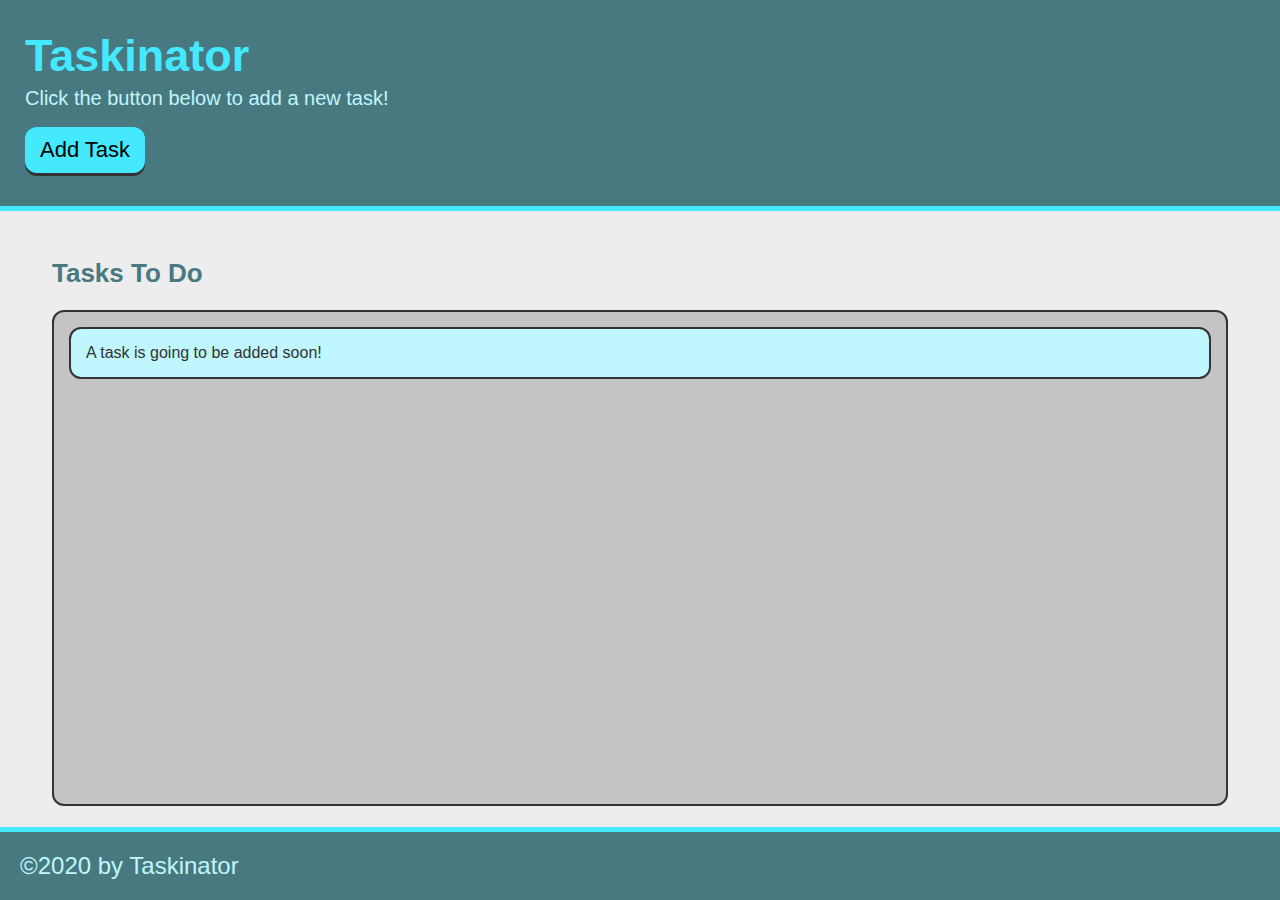
<file: Module_4/Code Snapshot 4.1/index.html>
<!DOCTYPE html>
<html lang="en">

<head>
  <meta charset="UTF-8">
  <meta name="viewport" content="width=device-width, initial-scale=1.0">
  <meta http-equiv="X-UA-Compatible" content="ie=edge">
  <title>Taskinator</title>
  <link rel="stylesheet" href="./assets/css/style.css">
</head>

<body>

  <header>
    <h1 class="page-title">Taskinator</h1>
    <p>Click the button below to add a new task!</p>
    <button class="btn" id="save-task">Add Task</button>
  </header>

  <main class="page-content">
    <section class="task-list-wrapper">
      <h2 class="list-title">Tasks To Do</h2>
      <ul class="task-list" id="tasks-to-do">
        <li class="task-item">A task is going to be added soon!</li>
      </ul>
    </section>
  </main>

  <footer>
    &copy;2020 by Taskinator
  </footer>

  <script src="./assets/js/script.js"></script>
</body>

</html>
</file>
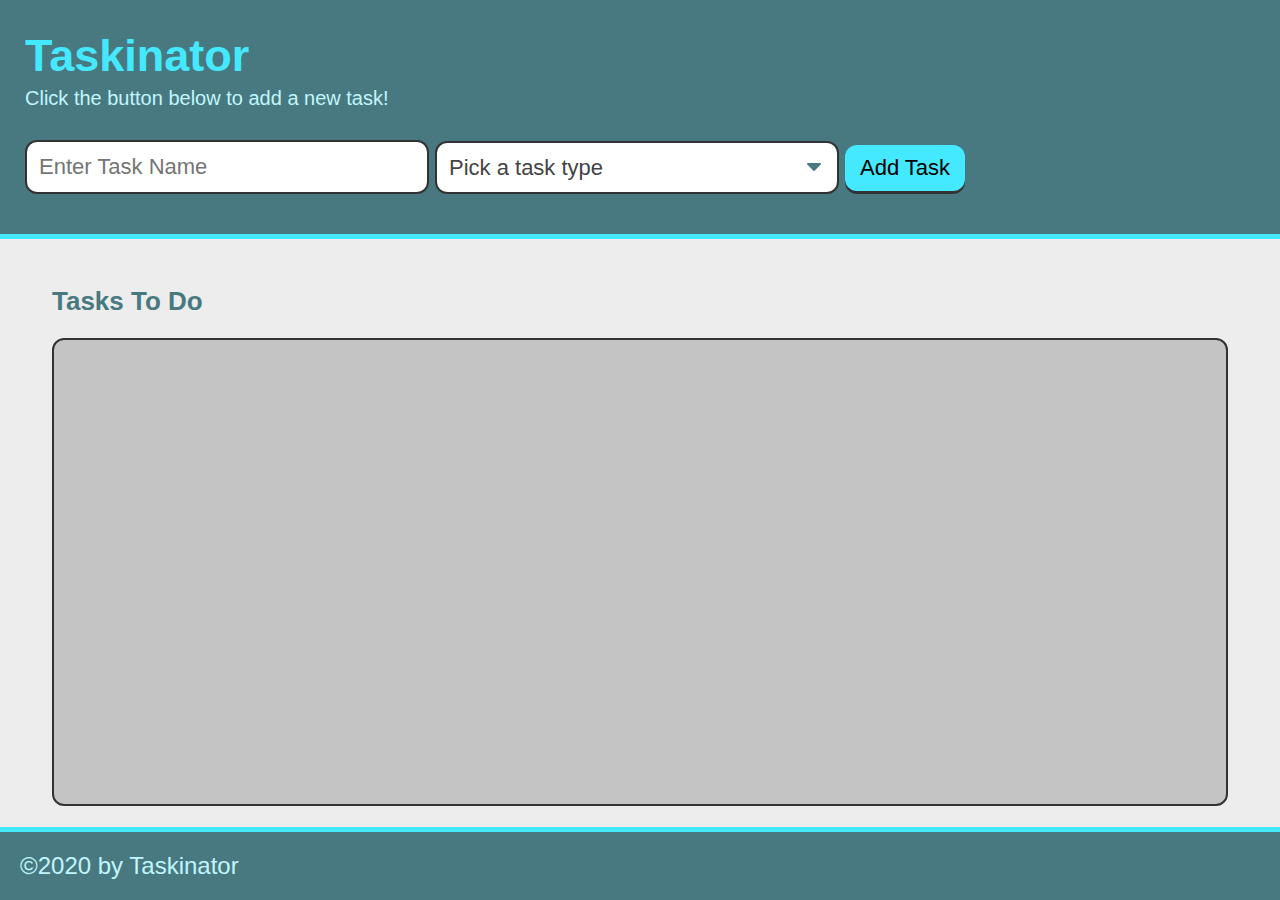
<file: Module_4/Code Snapshot 4.2/index.html>
<!DOCTYPE html>
<html lang="en">

<head>
  <meta charset="UTF-8">
  <meta name="viewport" content="width=device-width, initial-scale=1.0">
  <meta http-equiv="X-UA-Compatible" content="ie=edge">
  <title>Taskinator</title>
  <link rel="stylesheet" href="./assets/css/style.css">
</head>

<body>

  <header>
    <h1 class="page-title">Taskinator</h1>
    <p>Click the button below to add a new task!</p>
    <form id="task-form">
      <div class="form-group">
        <input type="text" name="task-name" placeholder="Enter Task Name" />
      </div>
      <div class="form-group">
        <select name="task-type" class="select-dropdown">
          <option value="" disabled selected>Pick a task type</option>
          <option value="Print">Print</option>
          <option value="Web">Web</option>
          <option value="Mobile">Mobile</option>
        </select>
      </div>
      <div class="form-group">
        <button class="btn" id="save-task" type="submit">Add Task</button>
      </div>
    </form>
  </header>

  <main class="page-content">
    <section class="task-list-wrapper">
      <h2 class="list-title">Tasks To Do</h2>
      <ul class="task-list" id="tasks-to-do"></ul>
    </section>
  </main>

  <footer>
    &copy;2020 by Taskinator
  </footer>

  <script src="./assets/js/script.js"></script>
</body>

</html>
</file>
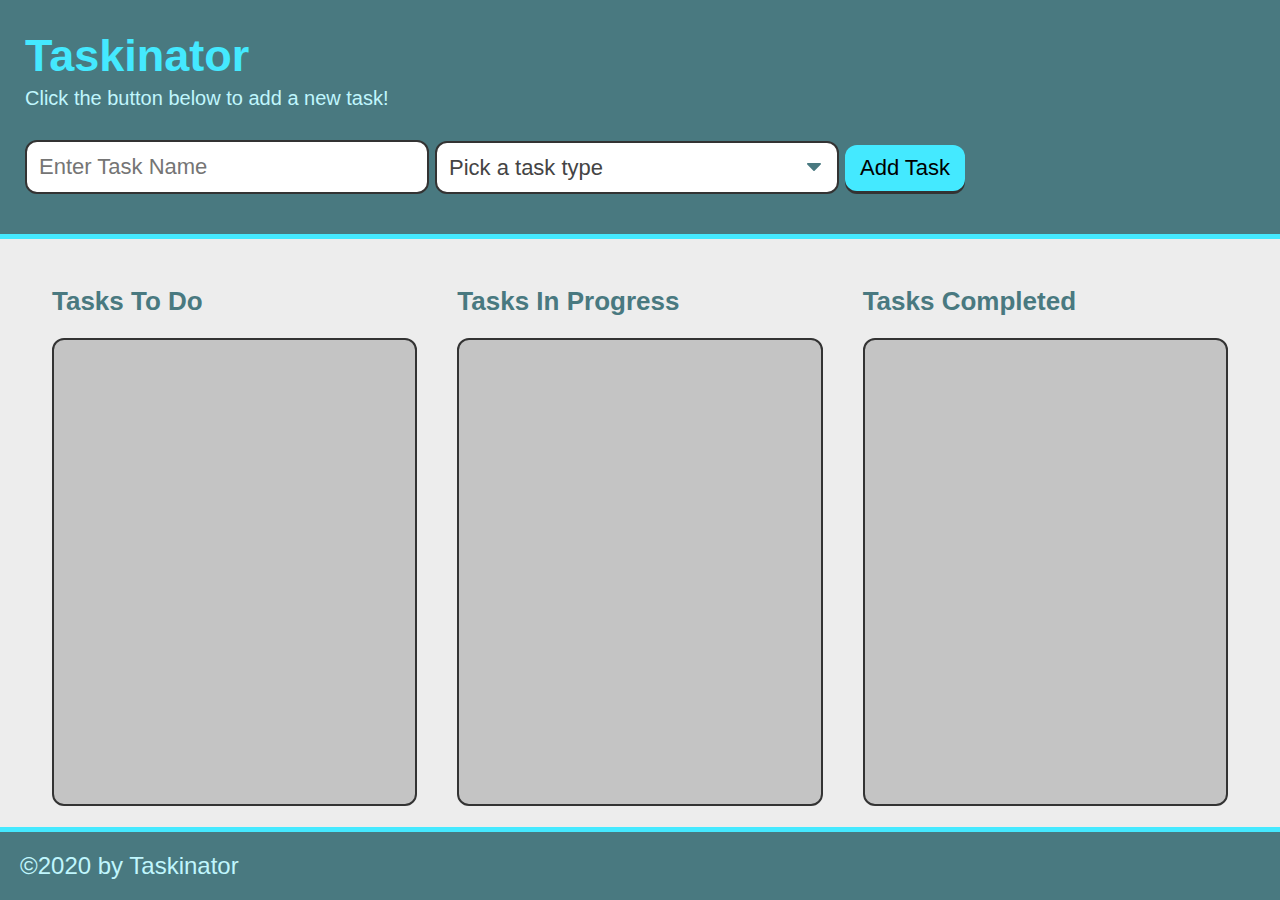
<file: Module_4/Code Snapshot 4.3/index.html>
<!DOCTYPE html>
<html lang="en">

<head>
  <meta charset="UTF-8">
  <meta name="viewport" content="width=device-width, initial-scale=1.0">
  <meta http-equiv="X-UA-Compatible" content="ie=edge">
  <title>Taskinator</title>
  <link rel="stylesheet" href="./assets/css/style.css">
</head>

<body>

  <header>
    <h1 class="page-title">Taskinator</h1>
    <p>Click the button below to add a new task!</p>
    <form id="task-form">
      <div class="form-group">
        <input type="text" name="task-name" placeholder="Enter Task Name" />
      </div>
      <div class="form-group">
        <select name="task-type" class="select-dropdown">
          <option value="" disabled selected>Pick a task type</option>
          <option value="Print">Print</option>
          <option value="Web">Web</option>
          <option value="Mobile">Mobile</option>
        </select>
      </div>
      <div class="form-group">
        <button class="btn" id="save-task" type="submit">Add Task</button>
      </div>
    </form>
  </header>

  <main class="page-content" id="page-content">
    <!-- Tasks To Do -->
    <section class="task-list-wrapper">
      <h2 class="list-title">Tasks To Do</h2>
      <ul class="task-list" id="tasks-to-do"></ul>
    </section>

    <!-- Tasks In Progress -->
    <section class="task-list-wrapper">
      <h2 class="list-title">Tasks In Progress</h2>
      <ul class="task-list" id="tasks-in-progress"></ul>
    </section>

    <!-- Tasks Completed -->
    <section class="task-list-wrapper">
      <h2 class="list-title">Tasks Completed</h2>
      <ul class="task-list" id="tasks-completed"></ul>
    </section>
  </main>

  <footer>
    &copy;2020 by Taskinator
  </footer>

  <script src="./assets/js/script.js"></script>
</body>

</html>
</file>
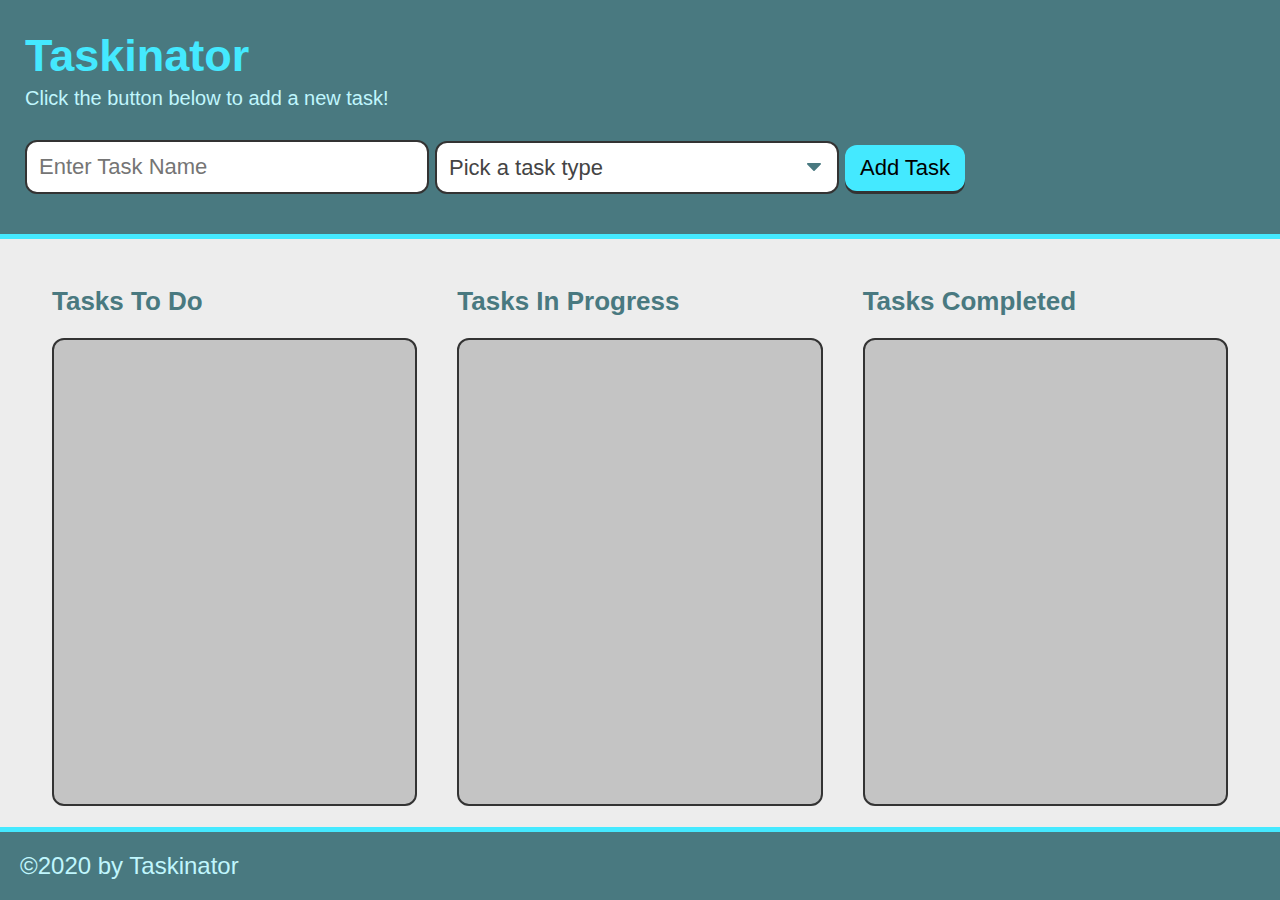
<file: Module_4/Code Snapshot 4.4/index.html>
<!DOCTYPE html>
<html lang="en">

<head>
  <meta charset="UTF-8">
  <meta name="viewport" content="width=device-width, initial-scale=1.0">
  <meta http-equiv="X-UA-Compatible" content="ie=edge">
  <title>Taskinator</title>
  <link rel="stylesheet" href="./assets/css/style.css">
</head>

<body>

  <header>
    <h1 class="page-title">Taskinator</h1>
    <p>Click the button below to add a new task!</p>
    <form id="task-form">
      <div class="form-group">
        <input type="text" name="task-name" placeholder="Enter Task Name" />
      </div>
      <div class="form-group">
        <select name="task-type" class="select-dropdown">
          <option value="" selected disabled>Pick a task type</option>
          <option value="Print">Print</option>
          <option value="Web">Web</option>
          <option value="Mobile">Mobile</option>
        </select>
      </div>
      <div class="form-group">
        <button class="btn" id="save-task" type="submit">Add Task</button>
      </div>
    </form>
  </header>

  <main class="page-content" id="page-content">
    <!-- Tasks To Do -->
    <section class="task-list-wrapper">
      <h2 class="list-title">Tasks To Do</h2>
      <ul class="task-list" id="tasks-to-do"></ul>
    </section>

    <!-- Tasks In Progress -->
    <section class="task-list-wrapper">
      <h2 class="list-title">Tasks In Progress</h2>
      <ul class="task-list" id="tasks-in-progress"></ul>
    </section>

    <!-- Tasks Completed -->
    <section class="task-list-wrapper">
      <h2 class="list-title">Tasks Completed</h2>
      <ul class="task-list" id="tasks-completed"></ul>
    </section>
  </main>

  <footer>
    &copy;2020 by Taskinator
  </footer>

  <script src="./assets/js/script.js"></script>
</body>

</html>
</file>
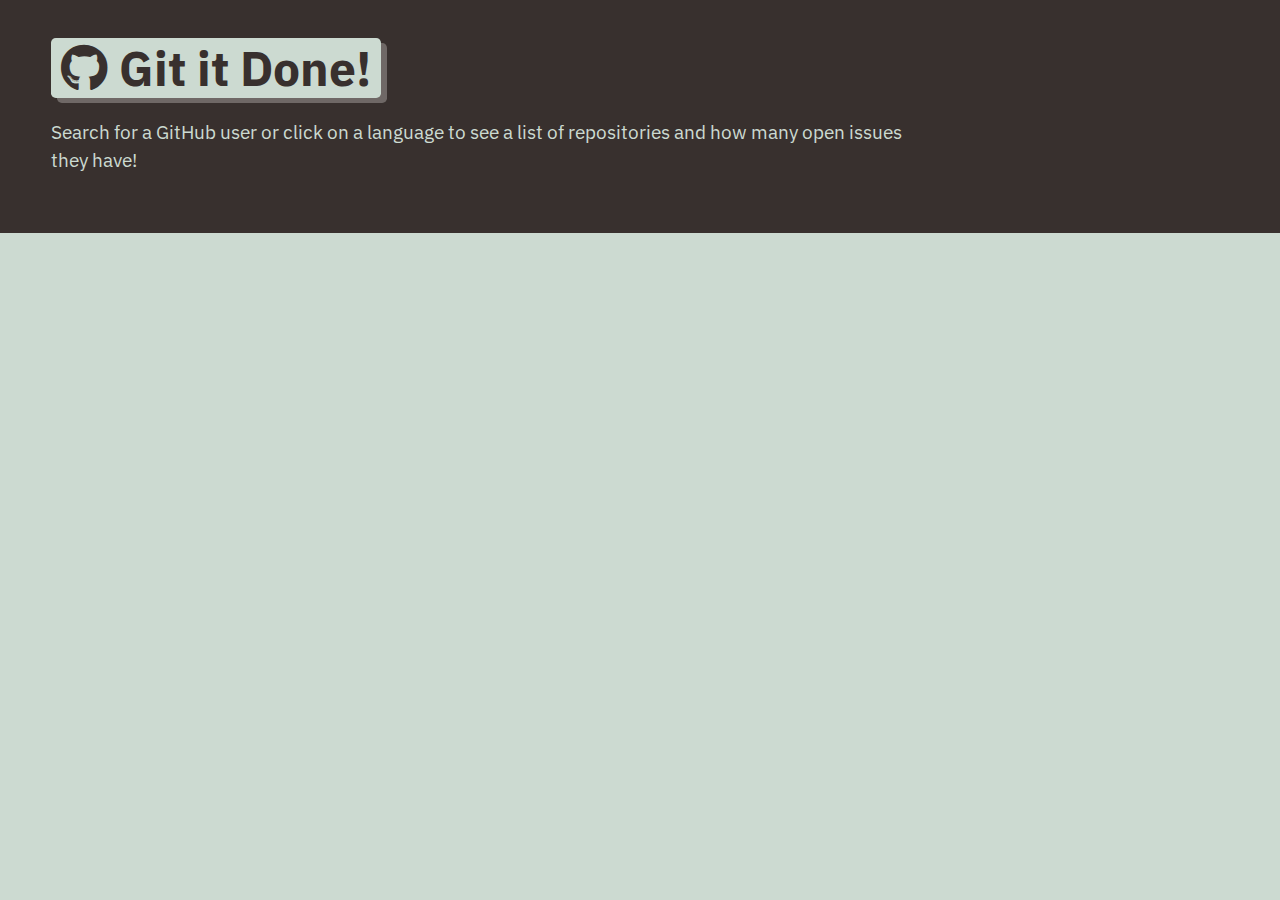
<file: Module_6/git-it-done/index.html>
<!DOCTYPE html>
<html lang="en">

<head>
  <meta charset="UTF-8">
  <meta name="viewport" content="width=device-width, initial-scale=1.0">
  <meta http-equiv="X-UA-Compatible" content="ie=edge">
  <link href="https://fonts.googleapis.com/css?family=IBM+Plex+Sans:400,400i,700&display=swap" rel="stylesheet">
  <link rel="stylesheet" href="https://cdnjs.cloudflare.com/ajax/libs/font-awesome/5.11.2/css/all.min.css">
  <link rel="stylesheet" href="./assets/css/style.css" />
  <title>Git it Done</title>
</head>

<body class="flex-column min-100-vh">
  <header class="hero">
    <h1 class="app-title"><i class="fab fa-github"></i> Git it Done!</h1>
    <p>Search for a GitHub user or click on a language to see a list of repositories and how many open issues they have!
    </p>
  </header>


  <main class="flex-row justify-space-between">

  </main>

</body>

</html>
</file>
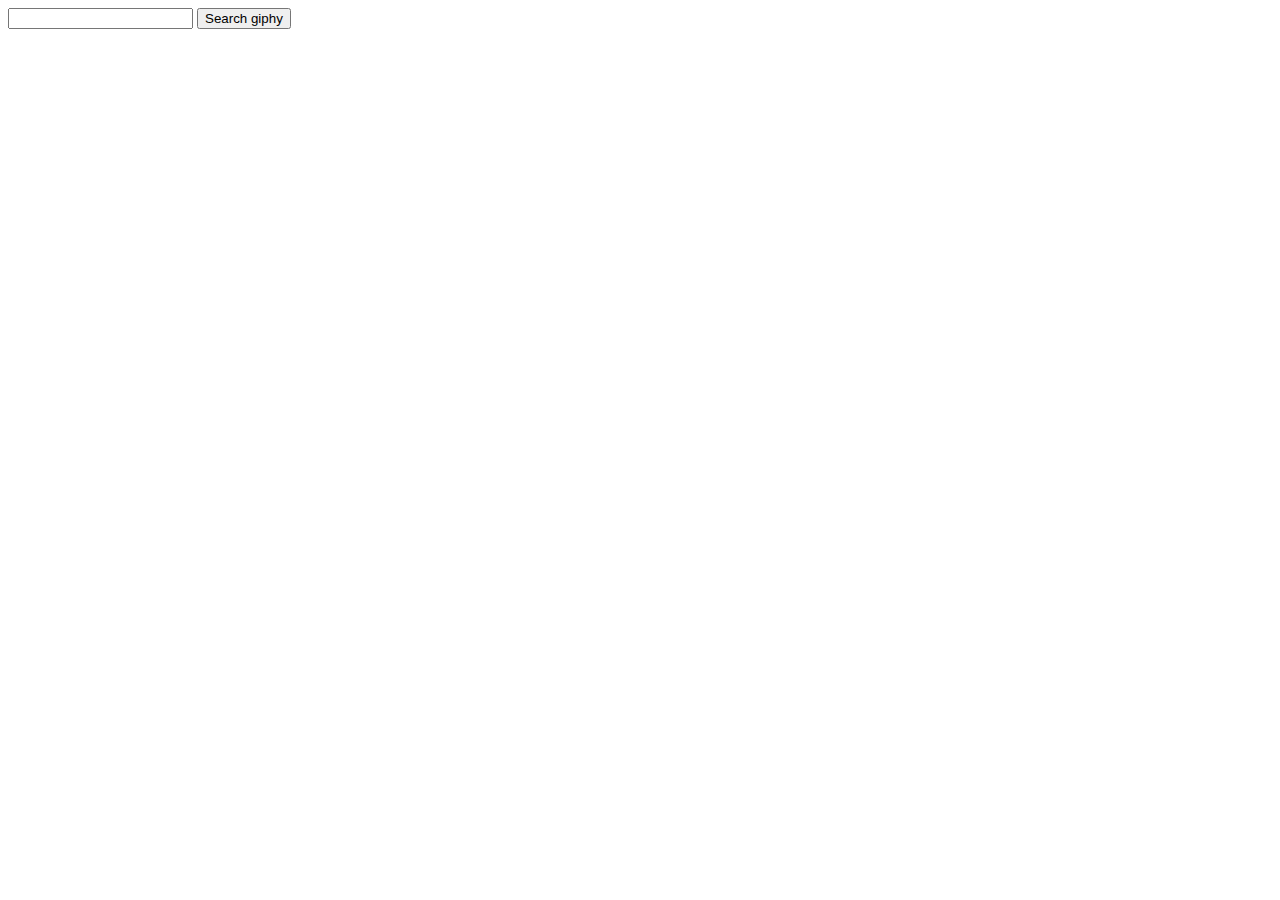
<file: playground/giphyApp/index.html>
<!DOCTYPE html>
<html lang="en">

<head>
    <meta charset="UTF-8">
    <meta http-equiv="X-UA-Compatible" content="IE=edge">
    <meta name="viewport"
        content="width=device-width, user-scalable=no, initial-scale=1.0, maxium-scale=1, minimum-scale=1.0">
    <title>Document</title>
</head>

<body>

    <form>
        <input type="text" id="giphyInput" />
        <button id="submitSearch">Search giphy</button>
    </form>

    <div class="giphyContainer"></div>
</body>

<script src="app.js"></script>

</html>
</file>
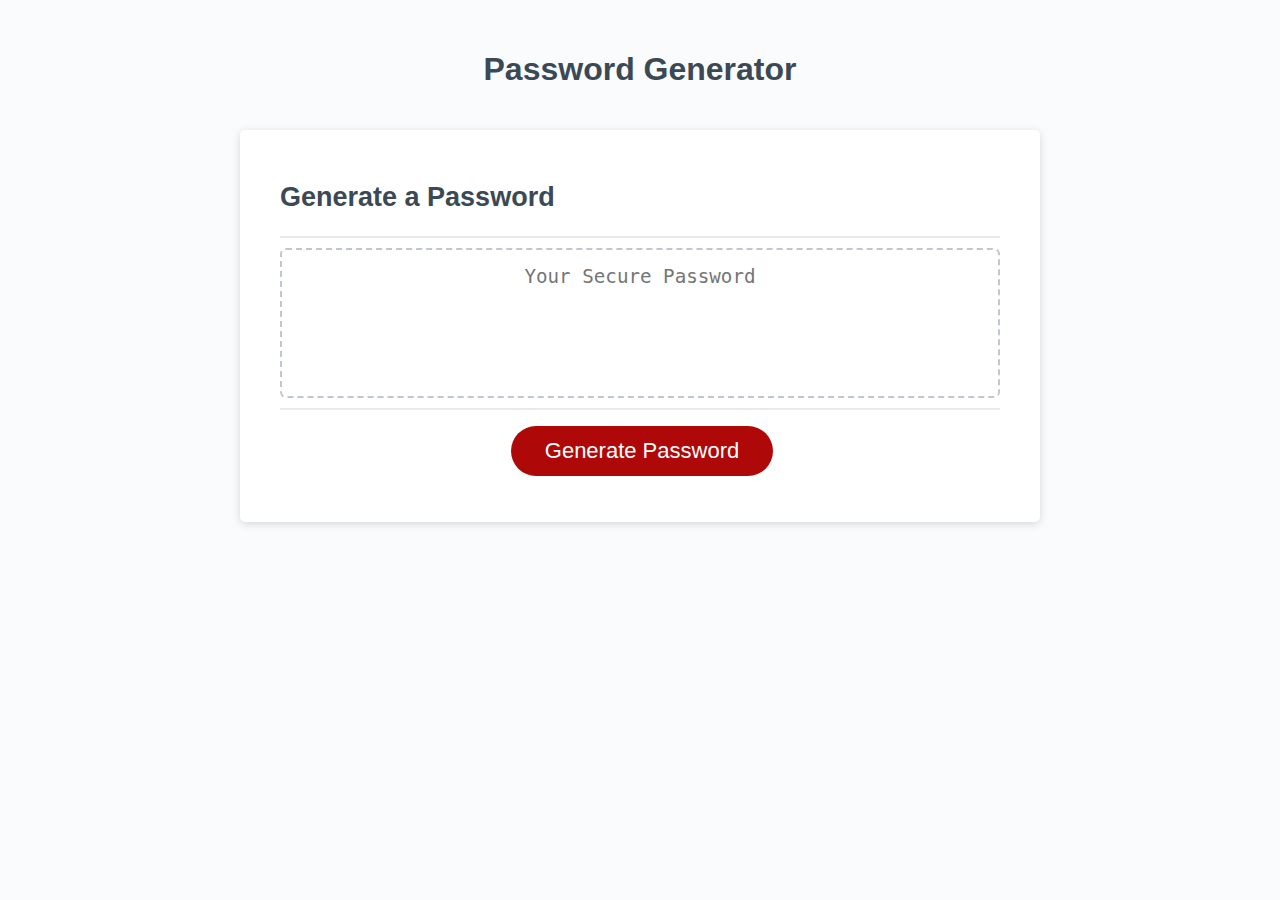
<file: 03-JavaScript/02-Challenge/Develop/index.html>
<!DOCTYPE html>
<html lang="en">
  <head>
    <meta charset="UTF-8" />
    <meta name="viewport" content="width=device-width, initial-scale=1.0" />
    <meta http-equiv="X-UA-Compatible" content="ie=edge" />
    <title>Password Generator</title>
    <link rel="stylesheet" href="style.css" />
  </head>
  <body>
    <div class="wrapper">
      <header>
        <h1>Password Generator</h1>
      </header>
      <div class="card">
        <div class="card-header">
          <h2>Generate a Password</h2>
        </div>
        <div class="card-body">
          <textarea
            readonly
            id="password"
            placeholder="Your Secure Password"
            aria-label="Generated Password"
          ></textarea>
        </div>
        <div class="card-footer">
          <button id="generate" class="btn">Generate Password</button>
        </div>
      </div>
    </div>
    <script src="script.js"></script>
  </body>
</html>
</file>
<file: Module_4/Code Snapshot 4.1/assets/css/style.css>
* {
  box-sizing: border-box;
}

:root {
  --primary: #44e9ff;
  --secondary: #497980;
  --tertiary: rgb(192, 246, 253);
  --grey: #333;
  font-size: 62.5%;
}

body {
  background: #ededed;
  color: var(--grey);
  margin: 0;
  padding: 0;
  display: flex;
  min-height: 100vh;
  flex-direction: column;
  font-family: Verdana, Geneva, Tahoma, sans-serif;
}

header {
  background: var(--secondary);
  padding: 30px 25px;
  border-bottom: 5px solid var(--primary);
}

header p {
  color: var(--tertiary);
  margin: 5px 0 20px;
  font-size: 2rem;
}

p,
li {
  font-size: 1.6rem;
}

form {
  display: flex;
  align-items: flex-end;
  flex-wrap: wrap;
}

form input {
  outline: none;
  border: none;
  padding: 12px;
  width: 100%;
  font-size: 2.2rem;
  border: 2px solid var(--grey);
  border-radius: 12px;
}

form .form-group {
  margin: 10px 6px 10px 0;
  flex: 1;
}

footer {
  width: 100%;
  background: var(--secondary);
  color: var(--tertiary);
  font-size: 2.4rem;
  padding: 20px;
  border-top: 5px solid var(--primary);
}

.page-title {
  color: var(--primary);
  margin-bottom: 5px;
  margin-top: 0;
  font-size: 4.5rem;
}

.page-content {
  flex: 1;
  display: flex;
  flex-wrap: wrap;
  justify-content: center;
  margin: 25px auto;
  width: 95%;
}

.task-list-wrapper {
  flex: 1;
  margin: 0 20px 20px;
}

.list-title {
  color: var(--secondary);
  font-size: 2.6rem;
}

.task-list {
  list-style: none;
  padding: 15px;
  height: calc(100% - 50px);
  background: rgb(196, 196, 196);
  border-radius: 12px;
  border: 2px solid var(--grey);
}

.task-item {
  color: var(--grey);
  padding: 15px 15px;
  border: 2px solid var(--grey);
  background: var(--tertiary);
  border-radius: 12px;
  margin-bottom: 20px;
}

.task-name {
  margin: 0;
  font-size: 1.8rem;
}

.task-type {
  color: var(--secondary);
  font-size: 1.55rem;
}
.task-actions {
  display: flex;
  flex-wrap: wrap;
  align-items: center;
  margin: 10px 0 5px 0;
  justify-content: space-between;
}

.task-actions button,
.task-actions select {
  flex: 1;
}

.btn {
  outline: none;
  border: none;
  display: inline-block;
  padding: 10px 15px;
  background: var(--primary);
  font-size: 2.2rem;
  border-radius: 12px;
  position: relative;
  top: -3px;
  box-shadow: 0 3px var(--grey);
}

.btn:hover {
  box-shadow: 0 2px var(--grey);
  top: -2px;
}
.btn:active {
  box-shadow: 0 0px var(--grey);
  top: 0;
}

.edit-btn,
.delete-btn {
  font-size: 1.4rem;
  padding: 5px 7px;
  margin: 3px;
  background: var(--secondary);
  color: #fff;
}

.select-dropdown,
.select-status {
  display: block;
  font-size: 2.2rem;
  color: #444;
  padding: 12px;
  width: 100%;
  max-width: 100%;
  margin: 0;
  border: 2px solid var(--grey);
  border-radius: 12px;
  -moz-appearance: none;
  -webkit-appearance: none;
  appearance: none;
  background-color: #fff;
  background-image: url("../images/select-arrow.svg");
  background-repeat: no-repeat, repeat;
  background-position: right 0.7em top 50%, 0 0;
  background-size: 0.65em auto, 100%;
}

.select-status {
  font-size: 1.4rem;
  padding: 4px 28px 4px 4px;
  width: auto;
}

.select-dropdown::-ms-expand,
.select-status::-ms-expand {
  display: none;
}

.select-dropdown:hover,
.select-status:hover {
  border-color: #888;
}

.select-dropdown:focus,
.select-status:focus {
  border-color: #aaa;
  box-shadow: 0 0 1px 3px rgba(59, 153, 252, 0.7);
  box-shadow: 0 0 0 3px -moz-mac-focusring;
  color: #222;
  outline: none;
}
.select-dropdown option,
.select-status option {
  font-weight: normal;
  font-size: 2rem;
}

@media screen and (max-width: 980px) {
  form .form-group {
    flex: 1 100%;
  }

  form .form-group button {
    width: 100%;
  }

  .task-list-wrapper {
    flex-basis: 100%;
  }

}
</file>
<file: Module_4/Code Snapshot 4.2/assets/css/style.css>
* {
  box-sizing: border-box;
}

:root {
  --primary: #44e9ff;
  --secondary: #497980;
  --tertiary: rgb(192, 246, 253);
  --grey: #333;
  font-size: 62.5%;
}

body {
  background: #ededed;
  color: var(--grey);
  margin: 0;
  padding: 0;
  display: flex;
  min-height: 100vh;
  flex-direction: column;
  font-family: Verdana, Geneva, Tahoma, sans-serif;
}

header {
  background: var(--secondary);
  padding: 30px 25px;
  border-bottom: 5px solid var(--primary);
}

header p {
  color: var(--tertiary);
  margin: 5px 0 20px;
  font-size: 2rem;
}

p,
li {
  font-size: 1.6rem;
}

form {
  display: flex;
  align-items: flex-end;
  flex-wrap: wrap;
}

form input {
  outline: none;
  border: none;
  padding: 12px;
  width: 100%;
  font-size: 2.2rem;
  border: 2px solid var(--grey);
  border-radius: 12px;
}

form .form-group {
  margin: 10px 6px 10px 0;
  flex: 1;
}

footer {
  width: 100%;
  background: var(--secondary);
  color: var(--tertiary);
  font-size: 2.4rem;
  padding: 20px;
  border-top: 5px solid var(--primary);
}

.page-title {
  color: var(--primary);
  margin-bottom: 5px;
  margin-top: 0;
  font-size: 4.5rem;
}

.page-content {
  flex: 1;
  display: flex;
  flex-wrap: wrap;
  justify-content: center;
  margin: 25px auto;
  width: 95%;
}

.task-list-wrapper {
  flex: 1;
  margin: 0 20px 20px;
}

.list-title {
  color: var(--secondary);
  font-size: 2.6rem;
}

.task-list {
  list-style: none;
  padding: 15px;
  height: calc(100% - 50px);
  background: rgb(196, 196, 196);
  border-radius: 12px;
  border: 2px solid var(--grey);
}

.task-item {
  color: var(--grey);
  padding: 15px 15px;
  border: 2px solid var(--grey);
  background: var(--tertiary);
  border-radius: 12px;
  margin-bottom: 20px;
}

.task-name {
  margin: 0;
  font-size: 1.8rem;
}

.task-type {
  color: var(--secondary);
  font-size: 1.55rem;
}
.task-actions {
  display: flex;
  flex-wrap: wrap;
  align-items: center;
  margin: 10px 0 5px 0;
  justify-content: space-between;
}

.task-actions button,
.task-actions select {
  flex: 1;
}

.btn {
  outline: none;
  border: none;
  display: inline-block;
  padding: 10px 15px;
  background: var(--primary);
  font-size: 2.2rem;
  border-radius: 12px;
  position: relative;
  top: -3px;
  box-shadow: 0 3px var(--grey);
}

.btn:hover {
  box-shadow: 0 2px var(--grey);
  top: -2px;
}
.btn:active {
  box-shadow: 0 0px var(--grey);
  top: 0;
}

.edit-btn,
.delete-btn {
  font-size: 1.4rem;
  padding: 5px 7px;
  margin: 3px;
  background: var(--secondary);
  color: #fff;
}

.select-dropdown,
.select-status {
  display: block;
  font-size: 2.2rem;
  color: #444;
  padding: 12px;
  width: 100%;
  max-width: 100%;
  margin: 0;
  border: 2px solid var(--grey);
  border-radius: 12px;
  -moz-appearance: none;
  -webkit-appearance: none;
  appearance: none;
  background-color: #fff;
  background-image: url("../images/select-arrow.svg");
  background-repeat: no-repeat, repeat;
  background-position: right 0.7em top 50%, 0 0;
  background-size: 0.65em auto, 100%;
}

.select-status {
  font-size: 1.4rem;
  padding: 4px 28px 4px 4px;
  width: auto;
}

.select-dropdown::-ms-expand,
.select-status::-ms-expand {
  display: none;
}

.select-dropdown:hover,
.select-status:hover {
  border-color: #888;
}

.select-dropdown:focus,
.select-status:focus {
  border-color: #aaa;
  box-shadow: 0 0 1px 3px rgba(59, 153, 252, 0.7);
  box-shadow: 0 0 0 3px -moz-mac-focusring;
  color: #222;
  outline: none;
}
.select-dropdown option,
.select-status option {
  font-weight: normal;
  font-size: 2rem;
}

@media screen and (max-width: 980px) {
  form .form-group {
    flex: 1 100%;
  }

  form .form-group button {
    width: 100%;
  }

  .task-list-wrapper {
    flex-basis: 100%;
  }

}
</file>
<file: Module_4/Code Snapshot 4.3/assets/css/style.css>
* {
  box-sizing: border-box;
}

:root {
  --primary: #44e9ff;
  --secondary: #497980;
  --tertiary: rgb(192, 246, 253);
  --grey: #333;
  font-size: 62.5%;
}

body {
  background: #ededed;
  color: var(--grey);
  margin: 0;
  padding: 0;
  display: flex;
  min-height: 100vh;
  flex-direction: column;
  font-family: Verdana, Geneva, Tahoma, sans-serif;
}

header {
  background: var(--secondary);
  padding: 30px 25px;
  border-bottom: 5px solid var(--primary);
}

header p {
  color: var(--tertiary);
  margin: 5px 0 20px;
  font-size: 2rem;
}

p,
li {
  font-size: 1.6rem;
}

form {
  display: flex;
  align-items: flex-end;
  flex-wrap: wrap;
}

form input {
  outline: none;
  border: none;
  padding: 12px;
  width: 100%;
  font-size: 2.2rem;
  border: 2px solid var(--grey);
  border-radius: 12px;
}

form .form-group {
  margin: 10px 6px 10px 0;
  flex: 1;
}

footer {
  width: 100%;
  background: var(--secondary);
  color: var(--tertiary);
  font-size: 2.4rem;
  padding: 20px;
  border-top: 5px solid var(--primary);
}

.page-title {
  color: var(--primary);
  margin-bottom: 5px;
  margin-top: 0;
  font-size: 4.5rem;
}

.page-content {
  flex: 1;
  display: flex;
  flex-wrap: wrap;
  justify-content: center;
  margin: 25px auto;
  width: 95%;
}

.task-list-wrapper {
  flex: 1;
  margin: 0 20px 20px;
}

.list-title {
  color: var(--secondary);
  font-size: 2.6rem;
}

.task-list {
  list-style: none;
  padding: 15px;
  height: calc(100% - 50px);
  background: rgb(196, 196, 196);
  border-radius: 12px;
  border: 2px solid var(--grey);
}

.task-item {
  color: var(--grey);
  padding: 15px 15px;
  border: 2px solid var(--grey);
  background: var(--tertiary);
  border-radius: 12px;
  margin-bottom: 20px;
}

.task-name {
  margin: 0;
  font-size: 1.8rem;
}

.task-type {
  color: var(--secondary);
  font-size: 1.55rem;
}
.task-actions {
  display: flex;
  flex-wrap: wrap;
  align-items: center;
  margin: 10px 0 5px 0;
  justify-content: space-between;
}

.task-actions button,
.task-actions select {
  flex: 1;
}

.btn {
  outline: none;
  border: none;
  display: inline-block;
  padding: 10px 15px;
  background: var(--primary);
  font-size: 2.2rem;
  border-radius: 12px;
  position: relative;
  top: -3px;
  box-shadow: 0 3px var(--grey);
}

.btn:hover {
  box-shadow: 0 2px var(--grey);
  top: -2px;
}
.btn:active {
  box-shadow: 0 0px var(--grey);
  top: 0;
}

.edit-btn,
.delete-btn {
  font-size: 1.4rem;
  padding: 5px 7px;
  margin: 3px;
  background: var(--secondary);
  color: #fff;
}

.select-dropdown,
.select-status {
  display: block;
  font-size: 2.2rem;
  color: #444;
  padding: 12px;
  width: 100%;
  max-width: 100%;
  margin: 0;
  border: 2px solid var(--grey);
  border-radius: 12px;
  -moz-appearance: none;
  -webkit-appearance: none;
  appearance: none;
  background-color: #fff;
  background-image: url("../images/select-arrow.svg");
  background-repeat: no-repeat, repeat;
  background-position: right 0.7em top 50%, 0 0;
  background-size: 0.65em auto, 100%;
}

.select-status {
  font-size: 1.4rem;
  padding: 4px 28px 4px 4px;
  width: auto;
}

.select-dropdown::-ms-expand,
.select-status::-ms-expand {
  display: none;
}

.select-dropdown:hover,
.select-status:hover {
  border-color: #888;
}

.select-dropdown:focus,
.select-status:focus {
  border-color: #aaa;
  box-shadow: 0 0 1px 3px rgba(59, 153, 252, 0.7);
  box-shadow: 0 0 0 3px -moz-mac-focusring;
  color: #222;
  outline: none;
}
.select-dropdown option,
.select-status option {
  font-weight: normal;
  font-size: 2rem;
}

@media screen and (max-width: 980px) {
  form .form-group {
    flex: 1 100%;
  }

  form .form-group button {
    width: 100%;
  }

  .task-list-wrapper {
    flex-basis: 100%;
  }

}
</file>
<file: Module_4/Code Snapshot 4.4/assets/css/style.css>
* {
  box-sizing: border-box;
}

:root {
  --primary: #44e9ff;
  --secondary: #497980;
  --tertiary: rgb(192, 246, 253);
  --grey: #333;
  font-size: 62.5%;
}

body {
  background: #ededed;
  color: var(--grey);
  margin: 0;
  padding: 0;
  display: flex;
  min-height: 100vh;
  flex-direction: column;
  font-family: Verdana, Geneva, Tahoma, sans-serif;
}

header {
  background: var(--secondary);
  padding: 30px 25px;
  border-bottom: 5px solid var(--primary);
}

header p {
  color: var(--tertiary);
  margin: 5px 0 20px;
  font-size: 2rem;
}

p,
li {
  font-size: 1.6rem;
}

form {
  display: flex;
  align-items: flex-end;
  flex-wrap: wrap;
}

form input {
  outline: none;
  border: none;
  padding: 12px;
  width: 100%;
  font-size: 2.2rem;
  border: 2px solid var(--grey);
  border-radius: 12px;
}

form .form-group {
  margin: 10px 6px 10px 0;
  flex: 1;
}

footer {
  width: 100%;
  background: var(--secondary);
  color: var(--tertiary);
  font-size: 2.4rem;
  padding: 20px;
  border-top: 5px solid var(--primary);
}

.page-title {
  color: var(--primary);
  margin-bottom: 5px;
  margin-top: 0;
  font-size: 4.5rem;
}

.page-content {
  flex: 1;
  display: flex;
  flex-wrap: wrap;
  justify-content: center;
  margin: 25px auto;
  width: 95%;
}

.task-list-wrapper {
  flex: 1;
  margin: 0 20px 20px;
}

.list-title {
  color: var(--secondary);
  font-size: 2.6rem;
}

.task-list {
  list-style: none;
  padding: 15px;
  height: calc(100% - 50px);
  background: rgb(196, 196, 196);
  border-radius: 12px;
  border: 2px solid var(--grey);
}

.task-item {
  color: var(--grey);
  padding: 15px 15px;
  border: 2px solid var(--grey);
  background: var(--tertiary);
  border-radius: 12px;
  margin-bottom: 20px;
}

.task-name {
  margin: 0;
  font-size: 1.8rem;
}

.task-type {
  color: var(--secondary);
  font-size: 1.55rem;
}
.task-actions {
  display: flex;
  flex-wrap: wrap;
  align-items: center;
  margin: 10px 0 5px 0;
  justify-content: space-between;
}

.task-actions button,
.task-actions select {
  flex: 1;
}

.btn {
  outline: none;
  border: none;
  display: inline-block;
  padding: 10px 15px;
  background: var(--primary);
  font-size: 2.2rem;
  border-radius: 12px;
  position: relative;
  top: -3px;
  box-shadow: 0 3px var(--grey);
}

.btn:hover {
  box-shadow: 0 2px var(--grey);
  top: -2px;
}
.btn:active {
  box-shadow: 0 0px var(--grey);
  top: 0;
}

.edit-btn,
.delete-btn {
  font-size: 1.4rem;
  padding: 5px 7px;
  margin: 3px;
  background: var(--secondary);
  color: #fff;
}

.select-dropdown,
.select-status {
  display: block;
  font-size: 2.2rem;
  color: #444;
  padding: 12px;
  width: 100%;
  max-width: 100%;
  margin: 0;
  border: 2px solid var(--grey);
  border-radius: 12px;
  -moz-appearance: none;
  -webkit-appearance: none;
  appearance: none;
  background-color: #fff;
  background-image: url("../images/select-arrow.svg");
  background-repeat: no-repeat, repeat;
  background-position: right 0.7em top 50%, 0 0;
  background-size: 0.65em auto, 100%;
}

.select-status {
  font-size: 1.4rem;
  padding: 4px 28px 4px 4px;
  width: auto;
}

.select-dropdown::-ms-expand,
.select-status::-ms-expand {
  display: none;
}

.select-dropdown:hover,
.select-status:hover {
  border-color: #888;
}

.select-dropdown:focus,
.select-status:focus {
  border-color: #aaa;
  box-shadow: 0 0 1px 3px rgba(59, 153, 252, 0.7);
  box-shadow: 0 0 0 3px -moz-mac-focusring;
  color: #222;
  outline: none;
}
.select-dropdown option,
.select-status option {
  font-weight: normal;
  font-size: 2rem;
}

@media screen and (max-width: 980px) {
  form .form-group {
    flex: 1 100%;
  }

  form .form-group button {
    width: 100%;
  }

  .task-list-wrapper {
    flex-basis: 100%;
  }

}
</file>
<file: Module_6/git-it-done/assets/css/style.css>
:root {
  --primary: #ccdad1;
  --secondary: #9caea9;
  --tertiary: #788585;
  --light-dark: #6f6866;
  --dark: #38302e;
  --border-radius: .3rem;
}

* {
  box-sizing: border-box;
}

body {
  background-color: var(--primary);
  margin: 0;
  padding: 0;
  font-family: "IBM Plex Sans", sans-serif;
  color: var(--dark);
  line-height: 1.5;
  font-size: 16px;
}

h1,
h2,
h3,
h4,
h5,
h6 {
  font-weight: 700;
  margin: 0;
  color: var(--dark);
  line-height: 1.25;
}

main {
  margin: 20px auto;
  width: 94%;
}

p {
  font-size: 1.2rem;
}

 .btn {
  font-size: 1.3rem;
  text-decoration:none;
  padding: 6px 5px;
  width: 100%;
  display: block;
  margin: 5px 0;
  border-radius: var(--border-radius);
  color: var(--primary);
  border: none;
  outline: none;
  background-color: var(--light-dark);
  box-shadow: 3px 3px var(--dark);
  transform: translate(-1px, -1px);
}

 .btn:hover {
  color: var(--primary);
  background-color: var(--tertiary);
  transform: translate(0, 0);
  box-shadow: 2px 2px var(--dark);
}

.btn-inline {
  display: inline;
}

.btn-back {
  border-radius: var(--border-radius);
  color: var(--primary);
  border: none;
  outline: none;
  background-color: var(--light-dark);
  box-shadow: 3px 3px var(--secondary);
  transform: translate(-1px, -1px);
  display: inline-block;
  width: auto;
  margin-top: 20px;
  padding: 15px;
  text-decoration: none;
  font-size: 1.2rem;
}

 .btn-back:hover {
  color: var(--primary);
  background-color: var(--tertiary);
  transform: translate(0, 0);
  box-shadow: 2px 2px var(--dark);
}

.hero {
  padding: 3% 4%;
  background-color: var(--dark);
  color: var(--primary);
}

.hero p {
  max-width: 75%;
}

.app-title {
  font-size: 3rem;
  background-color: var(--primary);
  color: var(--dark);
  padding: 0 10px;
  display: inline-block;
  border-radius: var(--border-radius);
  box-shadow: 6px 5px var(--light-dark);
}

.list-group {
  padding: 0;
  list-style: none;
}

.list-item {
  margin-bottom: 10px;
  padding: 1.5%;
  border-radius: var(--border-radius);
  background-color: var(--light-dark);
  color: var(--primary);
  text-decoration: none;
}

.list-item:hover {
  background-color: var(--dark);
}

.status-icon {
  padding: 2px 5px;
  margin: 0 5px;
  background-color: rgba(255,255,255, 1);
  border-radius: var(--border-radius);
}

.icon-danger {
  color: rgb(255, 70, 70);
}

.icon-success {
  color: rgb(29, 153, 255);
}

/* CARDS */
.card {
  margin: 0 0 20px 0;
  border: 3px solid var(--dark);
  border-radius: var(--border-radius);
}

.card-header {
  color: var(--primary);
  background-color: var(--dark);
  padding: 2.5%;
  border-radius: calc(.18rem - 1px) calc(.18rem - 1px) 0 0;
}

.card-body {
  padding: 2.5%;
}

/* FORM */
.form-label,
.form-input,
.form-textarea {
  display: block;
}

.form-label {
  font-size: 1.1rem;
  margin: 0 0 0 5px;
}

.form-input {
  width: 100%;
  padding: 3%;
  margin: 5px 0;
  font-size: 1.2rem;
  border: 2px solid var(--light-dark);
  border-radius: var(--border-radius);
}

/* HEIGHT / WIDTH UTILS */
.min-100-vh {
  min-height: 100vh;
}

.min-100-vw {
  min-width: 100vw;
}

/* FONT UTILS */
.text-uppercase {
  text-transform: uppercase;
}


/* FLEX CONTENT */
.flex-row {
  display: flex;
  flex-wrap: wrap;
}

.flex-column {
  display: flex;
  flex-direction: column;
  flex-wrap: wrap;
}

.justify-space-between {
  justify-content: space-between;
}

.justify-space-around {
  justify-content: space-around;
}

.justify-flex-start {
  justify-content: flex-start
}

.justify-flex-end {
  justify-content: flex-end;
}

.justify-center {
  justify-content: center;
}

.align-stretch {
  align-items: stretch;
}

.align-end {
  align-items: flex-end;
}

.align-center {
  align-items: center;
}

.col-auto {
  flex-grow: 1;
}

.col-1 {
  flex: 0 0 calc(100% * 1 / 12 - 2%);
}

.col-2 {
  flex: 0 0 calc(100% * 2 / 12 - 2%);
}

.col-3 {
  flex: 0 0 calc(100% * 3 / 12 - 2%);
}

.col-4 {
  flex: 0 0 calc(100% * 4 / 12 - 2%);
}

.col-5 {
  flex: 0 0 calc(100% * 5 / 12 - 2%);
}

.col-6 {
  flex: 0 0 calc(100% * 6 / 12 - 2%);
}

.col-7 {
  flex: 0 0 calc(100% * 7 / 12 - 2%);
}

.col-8 {
  flex: 0 0 calc(100% * 8 / 12 - 2%);
}

.col-9 {
  flex: 0 0 calc(100% * 9 / 12 - 2%);
}

.col-10 {
  flex: 0 0 calc(100% * 10 / 12 - 2%);
}

.col-11 {
  flex: 0 0 calc(100% * 11 / 12 - 2%);
}

.col-12 {
  flex: 0 0 100%;
}

/* col-sm */
@media screen and (min-width: 640px) {
  .col-sm-1 {
    flex: 0 0 calc(100% * 1 / 12 - 2%);
  }

  .col-sm-2 {
    flex: 0 0 calc(100% * 2 / 12 - 2%);
  }

  .col-sm-3 {
    flex: 0 0 calc(100% * 3 / 12 - 2%);
  }

  .col-sm-4 {
    flex: 0 0 calc(100% * 4 / 12 - 2%);
  }

  .col-sm-5 {
    flex: 0 0 calc(100% * 5 / 12 - 2%);
  }

  .col-sm-6 {
    flex: 0 0 calc(100% * 6 / 12 - 2%);
  }

  .col-sm-7 {
    flex: 0 0 calc(100% * 7 / 12 - 2%);
  }

  .col-sm-8 {
    flex: 0 0 calc(100% * 8 / 12 - 2%);
  }

  .col-sm-9 {
    flex: 0 0 calc(100% * 9 / 12 - 2%);
  }

  .col-sm-10 {
    flex: 0 0 calc(100% * 10 / 12 - 2%);
  }

  .col-sm-11 {
    flex: 0 0 calc(100% * 11 / 12 - 2%);
  }

  .col-sm-12 {
    flex: 0 0 100%;
  }
}


/* col-md */
@media screen and (min-width: 768px) {
  .col-md-1 {
    flex: 0 0 calc(100% * 1 / 12 - 2%);
  }

  .col-md-2 {
    flex: 0 0 calc(100% * 2 / 12 - 2%);
  }

  .col-md-3 {
    flex: 0 0 calc(100% * 3 / 12 - 2%);
  }

  .col-md-4 {
    flex: 0 0 calc(100% * 4 / 12 - 2%);
  }

  .col-md-5 {
    flex: 0 0 calc(100% * 5 / 12 - 2%);
  }

  .col-md-6 {
    flex: 0 0 calc(100% * 6 / 12 - 2%);
  }

  .col-md-7 {
    flex: 0 0 calc(100% * 7 / 12 - 2%);
  }

  .col-md-8 {
    flex: 0 0 calc(100% * 8 / 12 - 2%);
  }

  .col-md-9 {
    flex: 0 0 calc(100% * 9 / 12 - 2%);
  }

  .col-md-10 {
    flex: 0 0 calc(100% * 10 / 12 - 2%);
  }

  .col-md-11 {
    flex: 0 0 calc(100% * 11 / 12 - 2%);
  }

  .col-md-12 {
    flex: 0 0 100%;
  }
}

/* col-lg */
@media screen and (min-width: 992px) {
  .col-lg-1 {
    flex: 0 0 calc(100% * 1 / 12 - 2%);
  }

  .col-lg-2 {
    flex: 0 0 calc(100% * 2 / 12 - 2%);
  }

  .col-lg-3 {
    flex: 0 0 calc(100% * 3 / 12 - 2%);
  }

  .col-lg-4 {
    flex: 0 0 calc(100% * 4 / 12 - 2%);
  }

  .col-lg-5 {
    flex: 0 0 calc(100% * 5 / 12 - 2%);
  }

  .col-lg-6 {
    flex: 0 0 calc(100% * 6 / 12 - 2%);
  }

  .col-lg-7 {
    flex: 0 0 calc(100% * 7 / 12 - 2%);
  }

  .col-lg-8 {
    flex: 0 0 calc(100% * 8 / 12 - 2%);
  }

  .col-lg-9 {
    flex: 0 0 calc(100% * 9 / 12 - 2%);
  }

  .col-lg-10 {
    flex: 0 0 calc(100% * 10 / 12 - 2%);
  }

  .col-lg-11 {
    flex: 0 0 calc(100% * 11 / 12 - 2%);
  }

  .col-lg-12 {
    flex: 0 0 100%;
  }
}

/* col-xl */
@media screen and (min-width: 1200px) {
  .col-xl-1 {
    flex: 0 0 calc(100% * 1 / 12 - 2%);
  }

  .col-xl-2 {
    flex: 0 0 calc(100% * 2 / 12 - 2%);
  }

  .col-xl-3 {
    flex: 0 0 calc(100% * 3 / 12 - 2%);
  }

  .col-xl-4 {
    flex: 0 0 calc(100% * 4 / 12 - 2%);
  }

  .col-xl-5 {
    flex: 0 0 calc(100% * 5 / 12 - 2%);
  }

  .col-xl-6 {
    flex: 0 0 calc(100% * 6 / 12 - 2%);
  }

  .col-xl-7 {
    flex: 0 0 calc(100% * 7 / 12 - 2%);
  }

  .col-xl-8 {
    flex: 0 0 calc(100% * 8 / 12 - 2%);
  }

  .col-xl-9 {
    flex: 0 0 calc(100% * 9 / 12 - 2%);
  }

  .col-xl-10 {
    flex: 0 0 calc(100% * 10 / 12 - 2%);
  }

  .col-xl-11 {
    flex: 0 0 calc(100% * 11 / 12 - 2%);
  }

  .col-xl-12 {
    flex: 0 0 100%;
  }
}
</file>
<file: 03-JavaScript/02-Challenge/Develop/style.css>
*,
*::before,
*::after {
  box-sizing: border-box;
}

html,
body,
.wrapper {
  height: 100%;
  margin: 0;
  padding: 0;
}

body {
  font-family: sans-serif;
  background-color: #f9fbfd;
}

.wrapper {
  padding-top: 30px;
  padding-left: 20px;
  padding-right: 20px;
}

header {
  text-align: center;
  padding: 20px;
  padding-top: 0px;
  color: hsl(206, 17%, 28%);
}

.card {
  background-color: hsl(0, 0%, 100%);
  border-radius: 5px;
  border-width: 1px;
  box-shadow: rgba(0, 0, 0, 0.15) 0px 2px 8px 0px;
  color: hsl(206, 17%, 28%);
  font-size: 18px;
  margin: 0 auto;
  max-width: 800px;
  padding: 30px 40px;
}

.card-header::after {
  content: " ";
  display: block;
  width: 100%;
  background: #e7e9eb;
  height: 2px;
}

.card-body {
  min-height: 100px;
}

.card-footer {
  text-align: center;
}

.card-footer::before {
  content: " ";
  display: block;
  width: 100%;
  background: #e7e9eb;
  height: 2px;
}

.card-footer::after {
  content: " ";
  display: block;
  clear: both;
}

.btn {
  border: none;
  background-color: hsl(360, 91%, 36%);
  border-radius: 25px;
  box-shadow: rgba(0, 0, 0, 0.1) 0px 1px 6px 0px rgba(0, 0, 0, 0.2) 0px 1px 1px
    0px;
  color: hsl(0, 0%, 100%);
  display: inline-block;
  font-size: 22px;
  line-height: 22px;
  margin: 16px 16px 16px 20px;
  padding: 14px 34px;
  text-align: center;
  cursor: pointer;
}

button[disabled] {
  cursor: default;
  background: #c0c7cf;
}

.float-right {
  float: right;
}

#password {
  -webkit-appearance: none;
  -moz-appearance: none;
  appearance: none;
  border: none;
  display: block;
  width: 100%;
  padding-top: 15px;
  padding-left: 15px;
  padding-right: 15px;
  padding-bottom: 85px;
  font-size: 1.2rem;
  text-align: center;
  margin-top: 10px;
  margin-bottom: 10px;
  border: 2px dashed #c0c7cf;
  border-radius: 6px;
  resize: none;
  overflow: hidden;
}

@media (max-width: 690px) {
  .btn {
    font-size: 1rem;
    margin: 16px 0px 0px 0px;
    padding: 10px 15px;
  }

  #password {
    font-size: 1rem;
  }
}

@media (max-width: 500px) {
  .btn {
    font-size: 0.8rem;
  }
}
</file>
